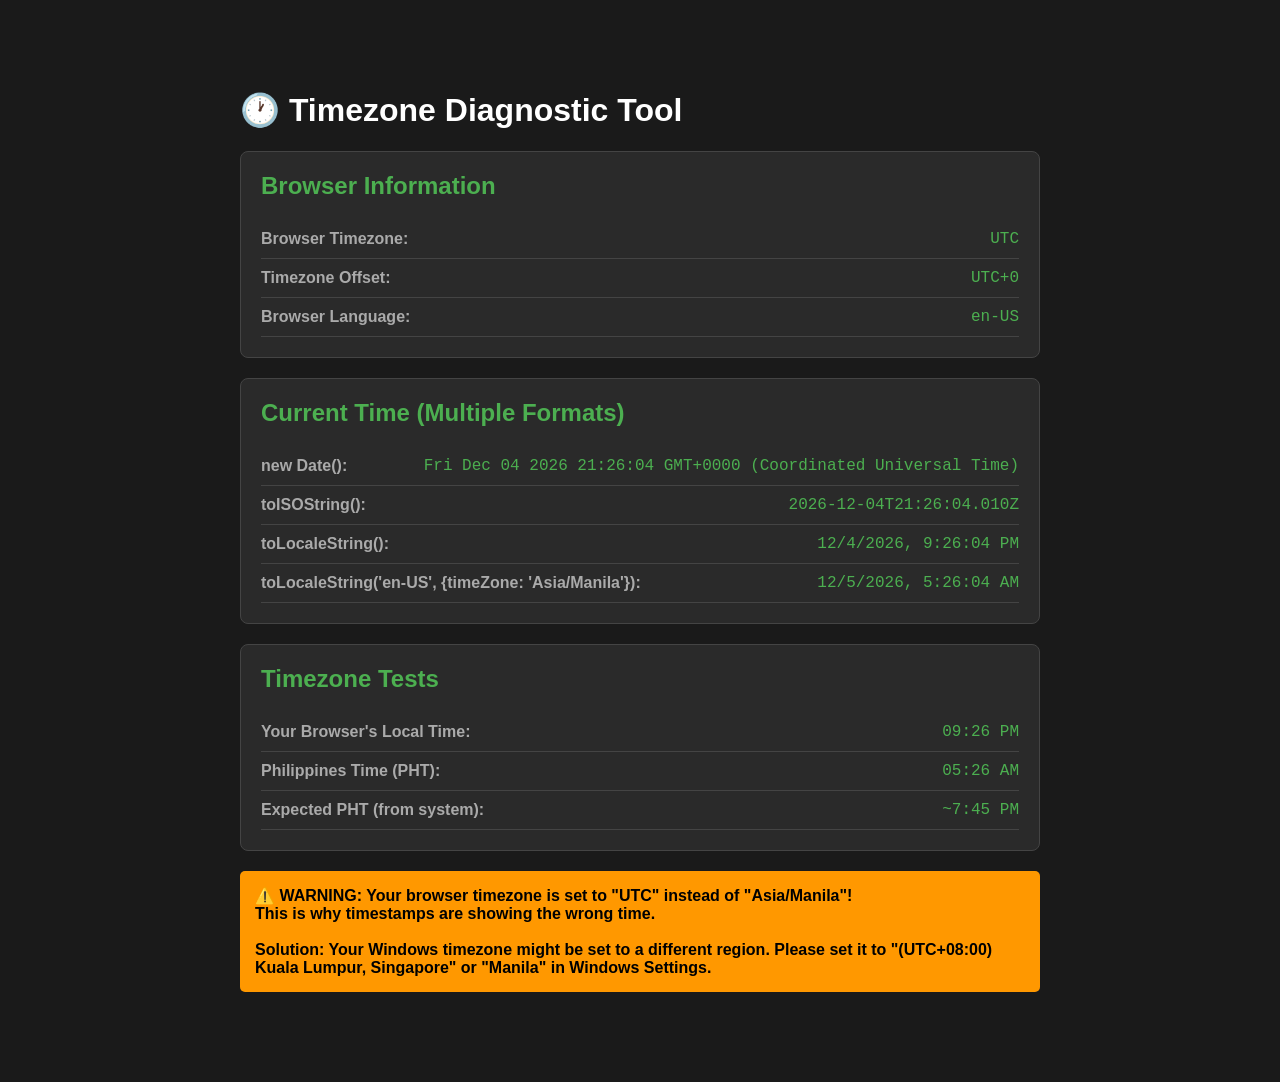
<file: timezone-diagnostic.html>
<!DOCTYPE html>
<html lang="en">
<head>
    <meta charset="UTF-8">
    <meta name="viewport" content="width=device-width, initial-scale=1.0">
    <title>Timezone Diagnostic</title>
    <style>
        body {
            font-family: 'Segoe UI', Tahoma, Geneva, Verdana, sans-serif;
            max-width: 800px;
            margin: 50px auto;
            padding: 20px;
            background: #1a1a1a;
            color: #fff;
        }
        .diagnostic-box {
            background: #2a2a2a;
            border: 1px solid #444;
            border-radius: 8px;
            padding: 20px;
            margin: 20px 0;
        }
        h2 {
            color: #4CAF50;
            margin-top: 0;
        }
        .info-row {
            display: flex;
            justify-content: space-between;
            padding: 10px 0;
            border-bottom: 1px solid #444;
        }
        .label {
            font-weight: bold;
            color: #aaa;
        }
        .value {
            color: #4CAF50;
            font-family: 'Courier New', monospace;
        }
        .warning {
            background: #ff9800;
            color: #000;
            padding: 15px;
            border-radius: 5px;
            margin: 20px 0;
            font-weight: bold;
        }
    </style>
</head>
<body>
    <h1>🕐 Timezone Diagnostic Tool</h1>
    
    <div class="diagnostic-box">
        <h2>Browser Information</h2>
        <div id="browserInfo"></div>
    </div>

    <div class="diagnostic-box">
        <h2>Current Time (Multiple Formats)</h2>
        <div id="timeInfo"></div>
    </div>

    <div class="diagnostic-box">
        <h2>Timezone Tests</h2>
        <div id="timezoneTests"></div>
    </div>

    <div id="warning"></div>

    <script>
        // Get browser info
        const browserInfo = document.getElementById('browserInfo');
        const now = new Date();
        
        browserInfo.innerHTML = `
            <div class="info-row">
                <span class="label">Browser Timezone:</span>
                <span class="value">${Intl.DateTimeFormat().resolvedOptions().timeZone}</span>
            </div>
            <div class="info-row">
                <span class="label">Timezone Offset:</span>
                <span class="value">UTC${now.getTimezoneOffset() > 0 ? '-' : '+'}${Math.abs(now.getTimezoneOffset() / 60)}</span>
            </div>
            <div class="info-row">
                <span class="label">Browser Language:</span>
                <span class="value">${navigator.language}</span>
            </div>
        `;

        // Get time info
        const timeInfo = document.getElementById('timeInfo');
        timeInfo.innerHTML = `
            <div class="info-row">
                <span class="label">new Date():</span>
                <span class="value">${now.toString()}</span>
            </div>
            <div class="info-row">
                <span class="label">toISOString():</span>
                <span class="value">${now.toISOString()}</span>
            </div>
            <div class="info-row">
                <span class="label">toLocaleString():</span>
                <span class="value">${now.toLocaleString()}</span>
            </div>
            <div class="info-row">
                <span class="label">toLocaleString('en-US', {timeZone: 'Asia/Manila'}):</span>
                <span class="value">${now.toLocaleString('en-US', {timeZone: 'Asia/Manila'})}</span>
            </div>
        `;

        // Timezone tests
        const timezoneTests = document.getElementById('timezoneTests');
        const phtTime = now.toLocaleString('en-US', {
            timeZone: 'Asia/Manila',
            hour: '2-digit',
            minute: '2-digit',
            hour12: true
        });
        
        const localTime = now.toLocaleString('en-US', {
            hour: '2-digit',
            minute: '2-digit',
            hour12: true
        });

        timezoneTests.innerHTML = `
            <div class="info-row">
                <span class="label">Your Browser's Local Time:</span>
                <span class="value">${localTime}</span>
            </div>
            <div class="info-row">
                <span class="label">Philippines Time (PHT):</span>
                <span class="value">${phtTime}</span>
            </div>
            <div class="info-row">
                <span class="label">Expected PHT (from system):</span>
                <span class="value">~7:45 PM</span>
            </div>
        `;

        // Check for mismatch
        const warning = document.getElementById('warning');
        const browserTz = Intl.DateTimeFormat().resolvedOptions().timeZone;
        if (browserTz !== 'Asia/Manila' && browserTz !== 'Asia/Singapore' && browserTz !== 'Asia/Kuala_Lumpur') {
            warning.innerHTML = `
                <div class="warning">
                    ⚠️ WARNING: Your browser timezone is set to "${browserTz}" instead of "Asia/Manila"!<br>
                    This is why timestamps are showing the wrong time.<br><br>
                    <strong>Solution:</strong> Your Windows timezone might be set to a different region. 
                    Please set it to "(UTC+08:00) Kuala Lumpur, Singapore" or "Manila" in Windows Settings.
                </div>
            `;
        }

        // Log to console
        console.log('=== TIMEZONE DIAGNOSTIC ===');
        console.log('Browser Timezone:', browserTz);
        console.log('Offset:', now.getTimezoneOffset());
        console.log('Current Time:', now.toString());
        console.log('ISO String:', now.toISOString());
        console.log('Local Time:', localTime);
        console.log('PHT Time:', phtTime);
    </script>
</body>
</html>
</file>
